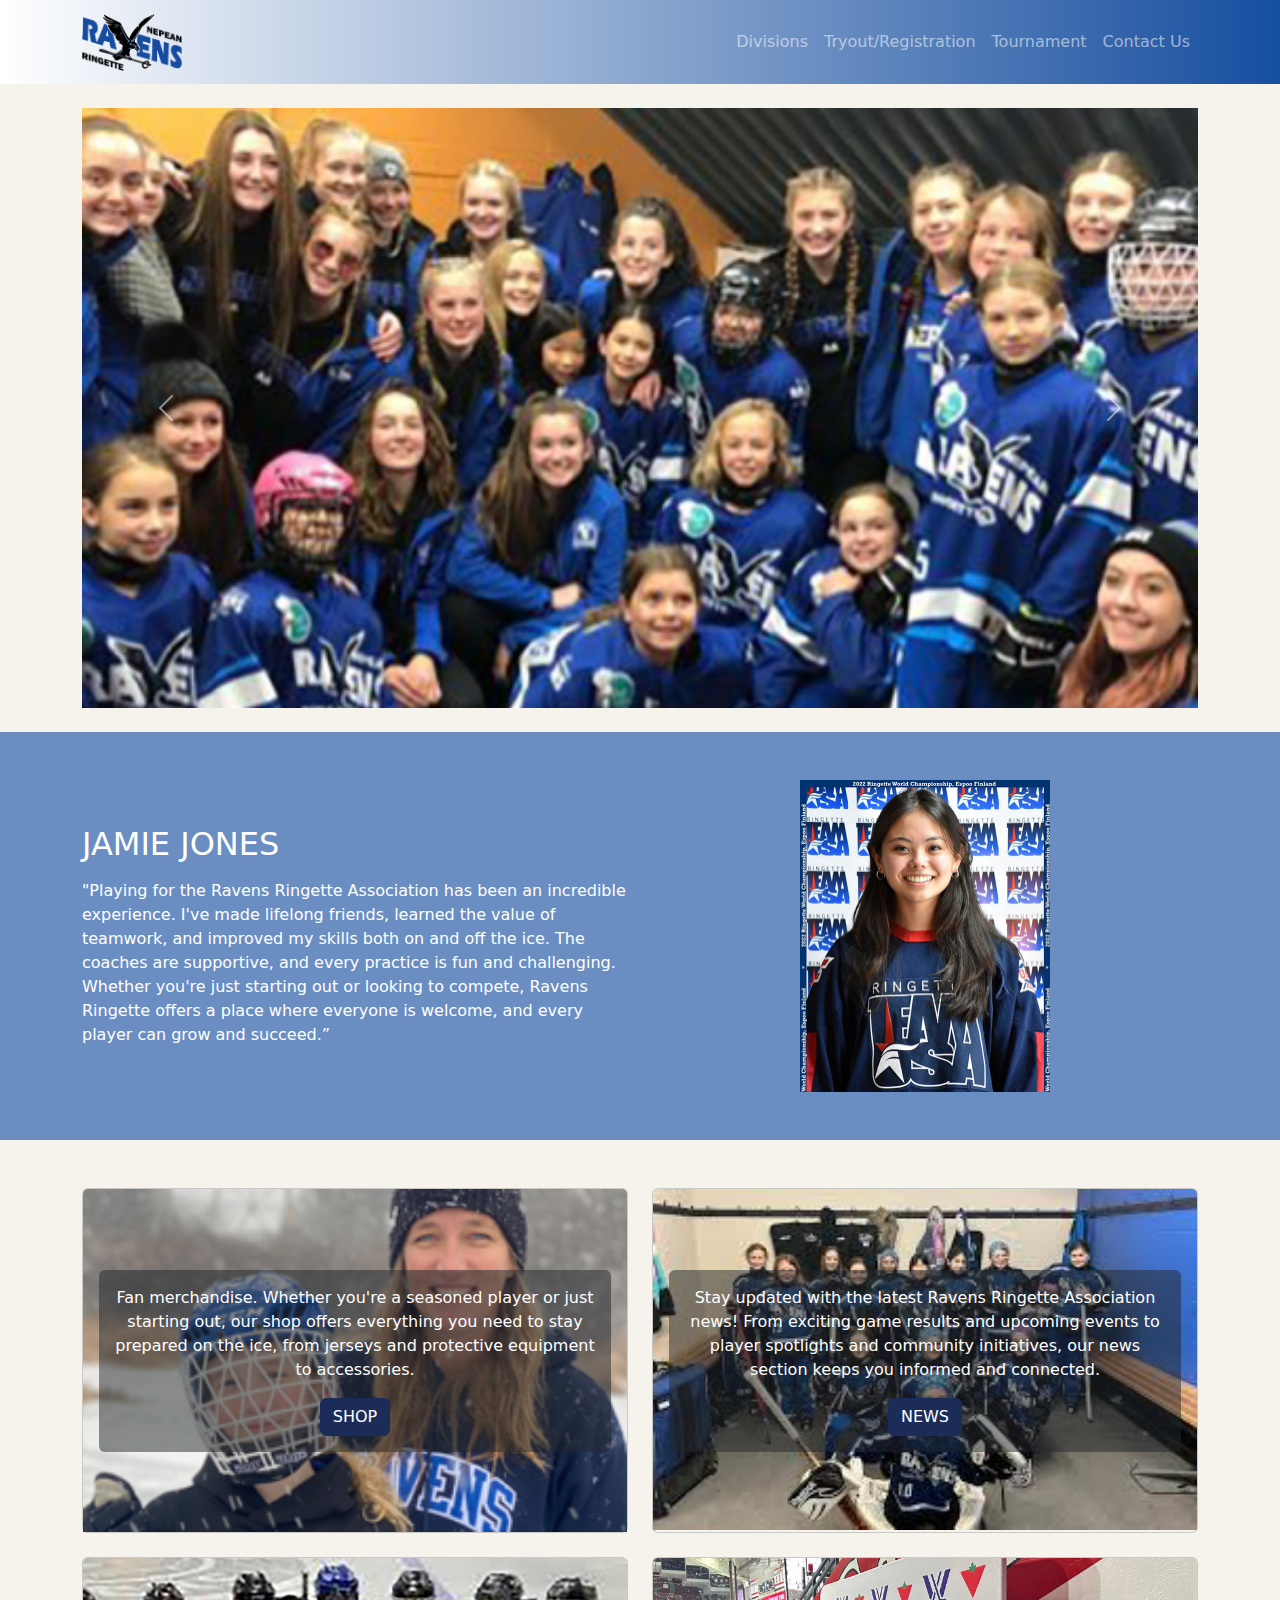
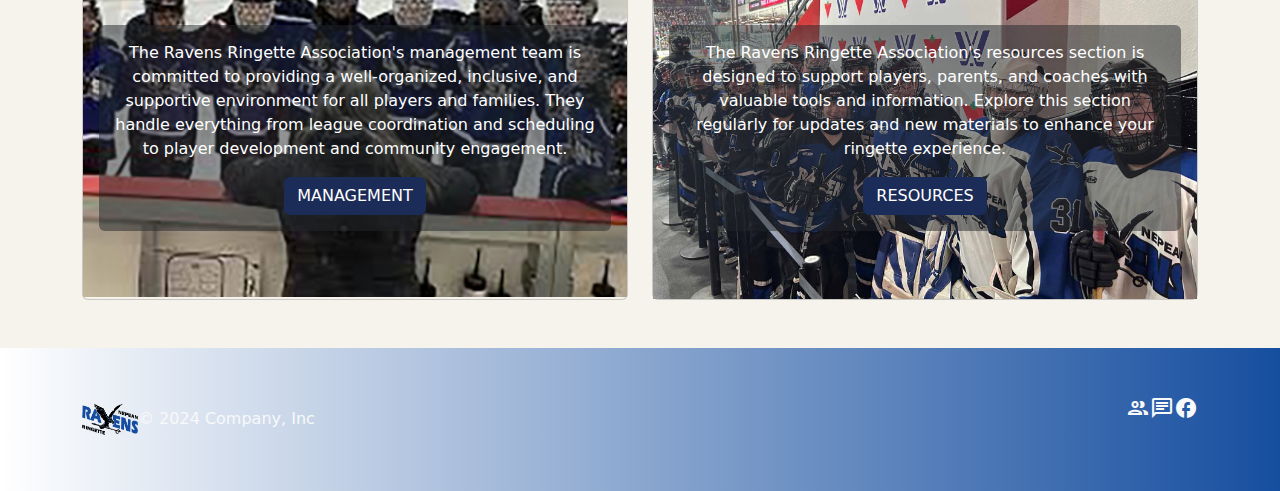
<file: index.html>
<!doctype html>
<html lang="en">
  <head>
    <meta charset="utf-8">
    <meta name="viewport" content="width=device-width, initial-scale=1">
    <title>Nepean Ringette</title>
    <link href="https://cdn.jsdelivr.net/npm/bootstrap@5.3.3/dist/css/bootstrap.min.css" rel="stylesheet" integrity="sha384-QWTKZyjpPEjISv5WaRU9OFeRpok6YctnYmDr5pNlyT2bRjXh0JMhjY6hW+ALEwIH" crossorigin="anonymous">

    <link rel="stylesheet" href="css/main.css">

    <link
    rel="stylesheet"
    href="https://cdnjs.cloudflare.com/ajax/libs/animate.css/4.1.1/animate.min.css"
  />
  </head>

  <body>

    <header class="header-footer-gradient">
        <nav class="navbar navbar-expand-lg navbar-dark">
            <div class="container">
               <a class="navbar-brand" href="#">
                  <img src="images/logo.png" class="img-fluid" alt="Nepean Ringette Logo" width="100" height="100" />
               </a>
               <button class="navbar-toggler" type="button" data-bs-toggle="collapse" data-bs-target="#navbarNav" aria-controls="navbarNav" aria-expanded="false" aria-label="Toggle navigation">
                  <span class="navbar-toggler-icon"></span>
               </button>
               <div class="collapse navbar-collapse" id="navbarNav">
                  <ul class="navbar-nav ms-auto">
                     <li class="nav-item"><a class="nav-link" href="pages/divisions.html">Divisions</a></li>
                     <li class="nav-item"><a class="nav-link" href="pages/team.html">Tryout/Registration</a></li>
                     <li class="nav-item"><a class="nav-link" href="pages/divisions.html">Tournament</a></li>
                     <li class="nav-item"><a class="nav-link" href="pages/team.html">Contact Us</a></li>
                  </ul>
                  
               </div>
            </div>
         </nav>
    </header>

    <main>
        


          <div class="container my-4">
            
            <div id="carouselLarge" class="carousel slide d-none d-lg-block" data-bs-ride="carousel" style="height: 600px;">
                <div class="carousel-inner h-100">
                    <div class="carousel-item active">
                        <img src="images/fun-divisions.jpeg" class="d-block w-100 h-100" style="object-fit: contain;" alt="fun divisions">
                    </div>
                    <div class="carousel-item">
                        <img src="images/u19-divisions.jpeg" class="d-block w-100 h-100" style="object-fit: contain;" alt="U19 divisions">
                    </div>
                    <div class="carousel-item">
                        <img src="images/u12-divisions.jpeg" class="d-block w-100 h-100" style="object-fit: contain;" alt="U12 divisions">
                    </div>
                </div>
                <button class="carousel-control-prev" type="button" data-bs-target="#carouselLarge" data-bs-slide="prev">
                    <span class="carousel-control-prev-icon" aria-hidden="true"></span>
                    <span class="visually-hidden">Previous</span>
                </button>
                <button class="carousel-control-next" type="button" data-bs-target="#carouselLarge" data-bs-slide="next">
                    <span class="carousel-control-next-icon" aria-hidden="true"></span>
                    <span class="visually-hidden">Next</span>
                </button>
            </div>
        
            
            <div id="carouselSmall" class="carousel slide d-lg-none" data-bs-ride="carousel" style="height: 300px;">
                <div class="carousel-inner h-100">
                    <div class="carousel-item active">
                        <img src="images/fun-divisions.jpeg" class="d-block w-100 h-100" style="object-fit: contain;" alt="fun divisions">
                    </div>
                    <div class="carousel-item">
                        <img src="images/u19-divisions.jpeg" class="d-block w-100 h-100" style="object-fit: contain;" alt="U19 divisions">
                    </div>
                    <div class="carousel-item">
                        <img src="images/u12-divisions.jpeg" class="d-block w-100 h-100" style="object-fit: contain;" alt="U12 divisions">
                    </div>
                </div>
                <button class="carousel-control-prev" type="button" data-bs-target="#carouselSmall" data-bs-slide="prev">
                    <span class="carousel-control-prev-icon" aria-hidden="true"></span>
                    <span class="visually-hidden">Previous</span>
                </button>
                <button class="carousel-control-next" type="button" data-bs-target="#carouselSmall" data-bs-slide="next">
                    <span class="carousel-control-next-icon" aria-hidden="true"></span>
                    <span class="visually-hidden">Next</span>
                </button>
            </div>
        </div>
        


          

        
        
        </div>


        
        

        
        <script src="https://cdn.jsdelivr.net/npm/bootstrap@5.3.3/dist/js/bootstrap.bundle.min.js" integrity="sha384-YvpcrYf0tY3lHB60NNkmXc5s9fDVZLESaAA55NDzOxhy9GkcIdslK1eN7N6jIeHz" crossorigin="anonymous"></script>



        

        <section class="py-5" style="background-color: var(--bs-btn-bg, #6B8EC2);">
          <div class="container">
              <div class="row d-flex align-items-center justify-content-center text-white">
                  
                  <div class="col-lg-6 text-center mb-4 mb-lg-0 order-lg-2">
                      <img class="img-fluid animate__animated animate__wobble" src="images/quote-nepean.jpeg" alt="player photo" style="max-width: 250px; height: auto;">
                  </div>
      
                  
                  <div class="col-lg-6 text-center text-lg-start order-lg-1">
                      <h2 class="mb-3 animate__animated animate__wobble">JAMIE JONES</h2>
                      <p class="mb-0 animate__animated animate__wobble">
                          "Playing for the Ravens Ringette Association has been an incredible experience. I've made lifelong friends, 
                          learned the value of teamwork, and improved my skills both on and off the ice. The coaches are supportive, and 
                          every practice is fun and challenging. Whether you're just starting out or looking to compete, Ravens Ringette 
                          offers a place where everyone is welcome, and every player can grow and succeed.”
                      </p>
                  </div>
              </div>
          </div>
      </section>


      

    <section class="py-5">
      <div class="container">
          <div class="row g-4">
             
              <div class="col-lg-6 col-md-12">
                  <div class="card h-100" style="max-height: 400px;">
                      <div class="card-img-container">
                          <img src="images/shop-nepean.png" class="card-img-top img-fluid" alt="Fan Merchandise">
                      </div>
                      <div class="card-img-overlay d-flex flex-column justify-content-center text-center">
                          <div class="bg-dark text-white bg-opacity-50 p-3 rounded">
                              <p class="card-text">
                                  Fan merchandise. Whether you're a seasoned player or just starting out, our shop offers everything you need to stay prepared on the ice, from jerseys and protective equipment to accessories.
                              </p>
                              <a href="#" class="btn btn-primary text-white" style="background-color: #1C2C59;">SHOP</a>
                          </div>
                      </div>
                  </div>
              </div>
  
              <div class="col-lg-6 col-md-12">
                  <div class="card h-100" style="max-height: 400px;">
                      <div class="card-img-container">
                          <img src="images/u10-divisions.jpeg" class="card-img-top img-fluid" alt="Ravens News">
                      </div>
                      <div class="card-img-overlay d-flex flex-column justify-content-center text-center">
                          <div class="bg-dark text-white bg-opacity-50 p-3 rounded">
                              <p class="card-text">
                                  Stay updated with the latest Ravens Ringette Association news! From exciting game results and upcoming events to player spotlights and community initiatives, our news section keeps you informed and connected.
                              </p>
                              <a href="#" class="btn btn-primary text-white" style="background-color: #1C2C59;">NEWS</a>
                          </div>
                      </div>
                  </div>
              </div>
  
              
              <div class="col-lg-6 col-md-12">
                  <div class="card h-100" style="max-height: 400px;">
                      <div class="card-img-container">
                          <img src="images/management-nepean.jpeg" class="card-img-top img-fluid" alt="Management">
                      </div>
                      <div class="card-img-overlay d-flex flex-column justify-content-center text-center">
                          <div class="bg-dark text-white bg-opacity-50 p-3 rounded">
                              <p class="card-text">
                                  The Ravens Ringette Association's management team is committed to providing a well-organized, inclusive, and supportive environment for all players and families. They handle everything from league coordination and scheduling to player development and community engagement.
                              </p>
                              <a href="#" class="btn btn-primary text-white" style="background-color: #1C2C59;">MANAGEMENT</a>
                          </div>
                      </div>
                  </div>
              </div>
  
              
              <div class="col-lg-6 col-md-12">
                  <div class="card h-100" style="max-height: 400px;">
                      <div class="card-img-container">
                          <img src="images/resources-nepean.jpeg" class="card-img-top img-fluid" alt="Resources">
                      </div>
                      <div class="card-img-overlay d-flex flex-column justify-content-center text-center">
                          <div class="bg-dark text-white bg-opacity-50 p-3 rounded">
                              <p class="card-text">
                                  The Ravens Ringette Association's resources section is designed to support players, parents, and coaches with valuable tools and information. Explore this section regularly for updates and new materials to enhance your ringette experience.
                              </p>
                              <a href="#" class="btn btn-primary text-white" style="background-color: #1C2C59;">RESOURCES</a>
                          </div>
                      </div>
                  </div>
              </div>
          </div>
      </div>
  </section>
  
      






    </main>




    <footer class="header-footer-gradient text-light py-5">
        <div class="container">
          <div class="d-flex align-items-center justify-content-between">
            <div class="align-items-center d-flex">
              <a href="/">
                <img src="images/logo.png" alt="Logo" width="56" height="auto">
              </a>
              <span>&copy; 2024 Company, Inc</span>
            </div>
        
            <ul class="d-flex list-unstyled">
              <li><span class="material-icons-outlined">people</span></li>
              <li><span class="material-icons-outlined">chat</span></li>
              <li><span class="material-icons-outlined">facebook</span></li>
            </ul>
          </div>    
        </div>
      </footer>












  </body>
</html>
</file>
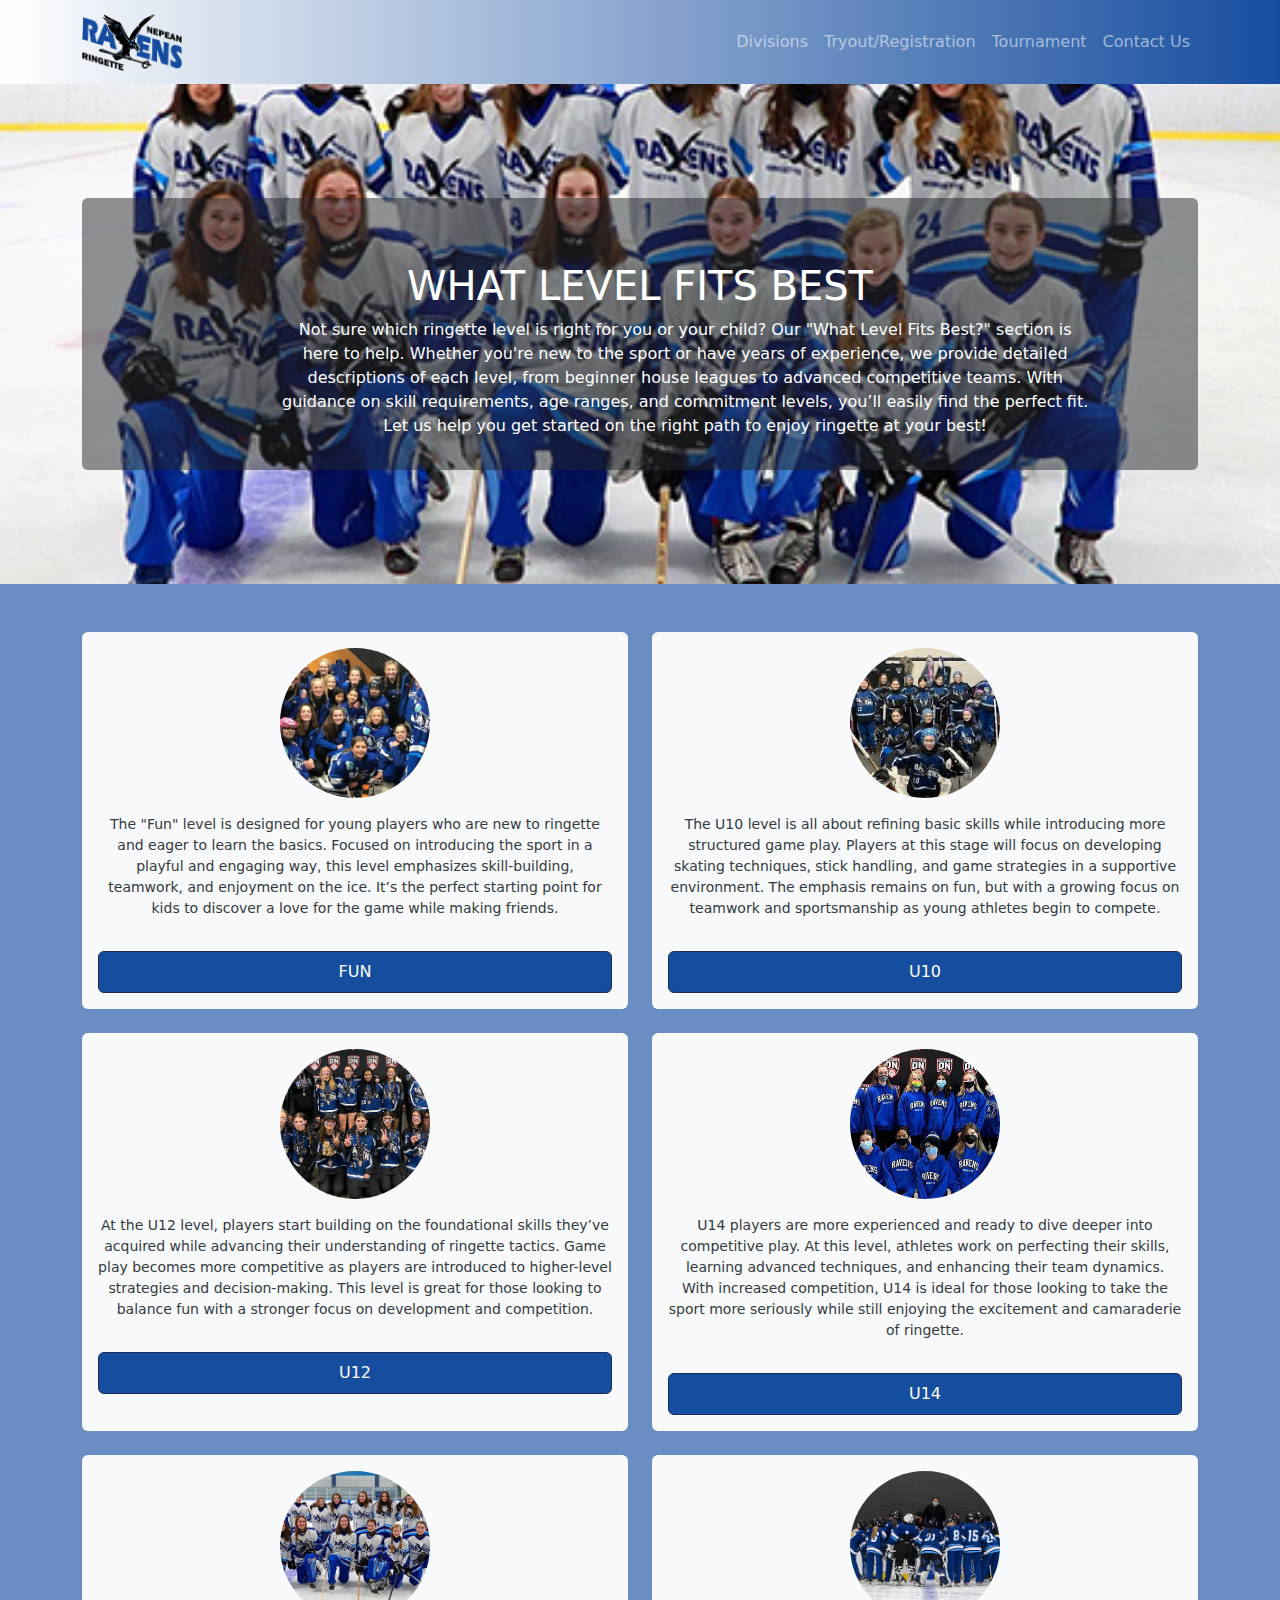
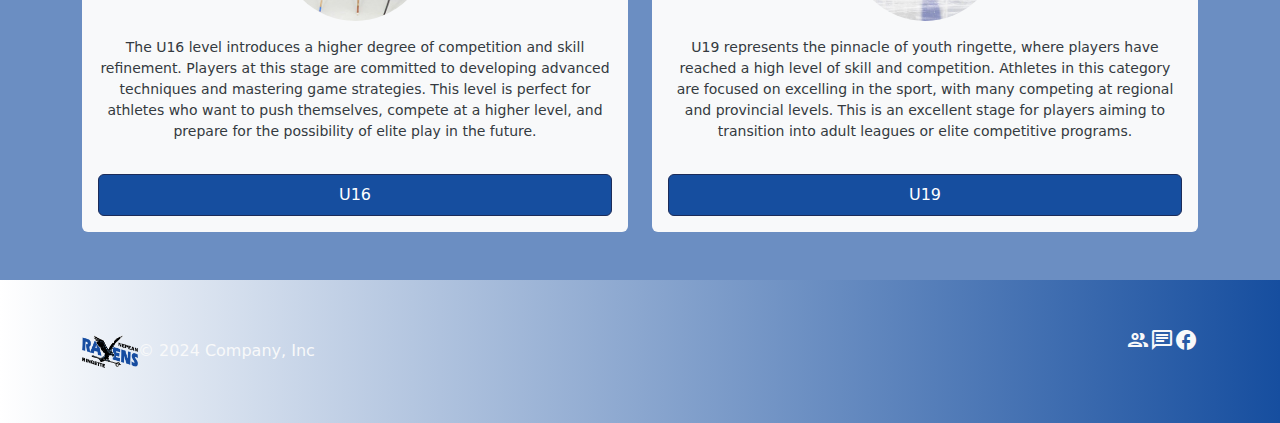
<file: pages/divisions.html>
<!DOCTYPE html>
<html lang="en">
    <head>
        <meta charset="utf-8">
        <meta name="viewport" content="width=device-width, initial-scale=1">
        <title>Nepean Ringette</title>
        <link href="https://cdn.jsdelivr.net/npm/bootstrap@5.3.3/dist/css/bootstrap.min.css" rel="stylesheet" integrity="sha384-QWTKZyjpPEjISv5WaRU9OFeRpok6YctnYmDr5pNlyT2bRjXh0JMhjY6hW+ALEwIH" crossorigin="anonymous">
    
        <link rel="stylesheet" href="../css/main.css">
    </head>


    <body>
        <header class="header-footer-gradient">
            <nav class="navbar navbar-expand-lg navbar-dark">
                <div class="container">
                   <a class="navbar-brand" href="../index.html">
                      <img src="../images/logo.png" class="img-fluid" alt="Nepean Ringette Logo" width="100" height="100" />
                   </a>
                   <button class="navbar-toggler" type="button" data-bs-toggle="collapse" data-bs-target="#navbarNav" aria-controls="navbarNav" aria-expanded="false" aria-label="Toggle navigation">
                      <span class="navbar-toggler-icon"></span>
                   </button>
                   <div class="collapse navbar-collapse" id="navbarNav">
                      <ul class="navbar-nav ms-auto">
                         <li class="nav-item"><a class="nav-link" href="../pages/divisions.html">Divisions</a></li>
                         <li class="nav-item"><a class="nav-link" href="../pages/divisions.html">Tryout/Registration</a></li>
                         <li class="nav-item"><a class="nav-link" href="../pages/team.html">Tournament</a></li>
                         <li class="nav-item"><a class="nav-link" href="../pages/team.html">Contact Us</a></li>
                      </ul>
                      
                   </div>
                </div>
             </nav>
        </header>

        <section id="hero" class="d-flex align-items-center text-center">
          <div class="container">

            <div class="bg-dark text-white bg-opacity-50 p-3 rounded">
              <h1 class="text-wrap mt-5">WHAT LEVEL FITS BEST</h1>
              <p class="col-9 offset-2">
                Not sure which ringette level is right for you or your child? Our "What Level Fits Best?" section is here to help. Whether you're new to the sport or have years of experience, we provide detailed descriptions of each level, from beginner house leagues to advanced competitive teams. With guidance on skill requirements, age ranges, and commitment levels, you’ll easily find the perfect fit. Let us help you get started on the right path to enjoy ringette at your best!
              </p>
              
            </div>

         </div>


        </section>







        <section class="py-5" style="background-color: var(--bs-btn-bg, #6B8EC2)">
          <div class="container align-items-center">
              <div class="row g-4">
                  

                  <div class="col-lg-6 col-md-12">
                    <div class="card h-100 text-center p-3" style="max-height: 400px; background-color: #f8f9fa; border: none;">
                        
                        <div class="d-flex justify-content-center">
                            <img src="../images/fun-divisions.jpeg" 
                                 class="rounded-circle img-fluid" 
                                 alt="Fan Merchandise" 
                                 style="width: 150px; height: 150px; object-fit: cover;">
                        </div>
                
                        
                        <p class="card-text mt-3" style="font-size: 14px; color: #343a40;">
                            The "Fun" level is designed for young players who are new to ringette and eager to learn the basics. 
                            Focused on introducing the sport in a playful and engaging way, this level emphasizes skill-building, 
                            teamwork, and enjoyment on the ice. It’s the perfect starting point for kids to discover a love for 
                            the game while making friends.
                        </p>
                
                        
                        <a href="../pages/team.html" 
                           class="btn btn-primary text-white mt-3" 
                           style="background-color: #164E9F; padding: 0.5rem 1.5rem;">
                           FUN
                        </a>
                    </div>
                </div>
                
      
                  
                  <div class="col-lg-6 col-md-12">
                    <div class="card h-100 text-center p-3" style="max-height: 400px; background-color: #f8f9fa; border: none;">
                        
                        <div class="d-flex justify-content-center">
                            <img src="../images/u10-divisions.jpeg" 
                                 class="rounded-circle img-fluid" 
                                 alt="Fan Merchandise" 
                                 style="width: 150px; height: 150px; object-fit: cover;">
                        </div>
                
                        
                        <p class="card-text mt-3" style="font-size: 14px; color: #343a40;">
                          The U10 level is all about refining basic skills while introducing more structured game play. Players at this stage will focus on developing skating techniques, stick handling, and game strategies in a supportive environment. The emphasis remains on fun, but with a growing focus on teamwork and sportsmanship as young athletes begin to compete.
                        </p>
                
                        
                        <a href="../pages/team.html" 
                           class="btn btn-primary text-white mt-3" 
                           style="background-color: #164E9F; padding: 0.5rem 1.5rem;">
                           U10
                        </a>
                    </div>
                </div>
      
                  
                  <div class="col-lg-6 col-md-12">
                    <div class="card h-100 text-center p-3" style="max-height: 400px; background-color: #f8f9fa; border: none;">
                        
                        <div class="d-flex justify-content-center">
                            <img src="../images/u12-divisions.jpeg" 
                                 class="rounded-circle img-fluid" 
                                 alt="Fan Merchandise" 
                                 style="width: 150px; height: 150px; object-fit: cover;">
                        </div>
                
                      
                        <p class="card-text mt-3" style="font-size: 14px; color: #343a40;">
                          At the U12 level, players start building on the foundational skills they’ve acquired while advancing their understanding of ringette tactics. Game play becomes more competitive as players are introduced to higher-level strategies and decision-making. This level is great for those looking to balance fun with a stronger focus on development and competition.                        </p>
                
                        
                        <a href="../pages/team.html"
                           class="btn btn-primary text-white mt-3" 
                           style="background-color: #164E9F; padding: 0.5rem 1.5rem;">
                           U12
                        </a>
                    </div>
                </div>
      
                  
                  <div class="col-lg-6 col-md-12">
                    <div class="card h-100 text-center p-3" style="max-height: 400px; background-color: #f8f9fa; border: none;">
                      
                        <div class="d-flex justify-content-center">
                            <img src="../images/u14-divisions.jpeg" 
                                 class="rounded-circle img-fluid" 
                                 alt="Fan Merchandise" 
                                 style="width: 150px; height: 150px; object-fit: cover;">
                        </div>
                
                       
                        <p class="card-text mt-3" style="font-size: 14px; color: #343a40;">
                          U14 players are more experienced and ready to dive deeper into competitive play. At this level, athletes work on perfecting their skills, learning advanced techniques, and enhancing their team dynamics. With increased competition, U14 is ideal for those looking to take the sport more seriously while still enjoying the excitement and camaraderie of ringette.                       
                        </p>
                
                        <a href="../pages/team.html"
                           class="btn btn-primary text-white mt-3" 
                           style="background-color: #164E9F; padding: 0.5rem 1.5rem;">
                           U14
                        </a>
                    </div>
                </div>


                <div class="col-lg-6 col-md-12">
                  <div class="card h-100 text-center p-3" style="max-height: 400px; background-color: #f8f9fa; border: none;">
                      
                      <div class="d-flex justify-content-center">
                          <img src="../images/u16-divisions.jpeg" 
                               class="rounded-circle img-fluid" 
                               alt="Fan Merchandise" 
                               style="width: 150px; height: 150px; object-fit: cover;">
                      </div>
              
                     
                      <p class="card-text mt-3" style="font-size: 14px; color: #343a40;">
                        The U16 level introduces a higher degree of competition and skill refinement. Players at this stage are committed to developing advanced techniques and mastering game strategies. This level is perfect for athletes who want to push themselves, compete at a higher level, and prepare for the possibility of elite play in the future.                      
                      </p>
              
                      
                      <a href="../pages/team.html"
                         class="btn btn-primary text-white mt-3" 
                         style="background-color: #164E9F; padding: 0.5rem 1.5rem;">
                         U16
                      </a>
                  </div>
              </div>

              <div class="col-lg-6 col-md-12">
                  <div class="card h-100 text-center p-3" style="max-height: 400px; background-color: #f8f9fa; border: none;">
                     
                      <div class="d-flex justify-content-center">
                          <img src="../images/u19-divisions.jpeg" 
                               class="rounded-circle img-fluid" 
                               alt="Fan Merchandise" 
                               style="width: 150px; height: 150px; object-fit: cover;">
                      </div>
              
                
                      <p class="card-text mt-3" style="font-size: 14px; color: #343a40;">
                        U19 represents the pinnacle of youth ringette, where players have reached a high level of skill and competition. Athletes in this category are focused on excelling in the sport, with many competing at regional and provincial levels. This is an excellent stage for players aiming to transition into adult leagues or elite competitive programs.                     
                      </p>
              
                     
                      <a href="../pages/team.html" 
                         class="btn btn-primary text-white mt-3" 
                         style="background-color: #164E9F; padding: 0.5rem 1.5rem;">
                         U19
                      </a>
                  </div>
              </div>







              </div>
          </div>
      </section>











        <footer class="header-footer-gradient text-light py-5">
            <div class="container">
              <div class="d-flex align-items-center justify-content-between">
                <div class="align-items-center d-flex">
                  <a href="/">
                    <img src="../images/logo.png" alt="Logo" width="56" height="auto">
                  </a>
                  <span>&copy; 2024 Company, Inc</span>
                </div>
            
                <ul class="d-flex list-unstyled">
                  <li><span class="material-icons-outlined">people</span></li>
                  <li><span class="material-icons-outlined">chat</span></li>
                  <li><span class="material-icons-outlined">facebook</span></li>
                </ul>
              </div>    
            </div>
          </footer>




    
    </body>
</html>
</file>
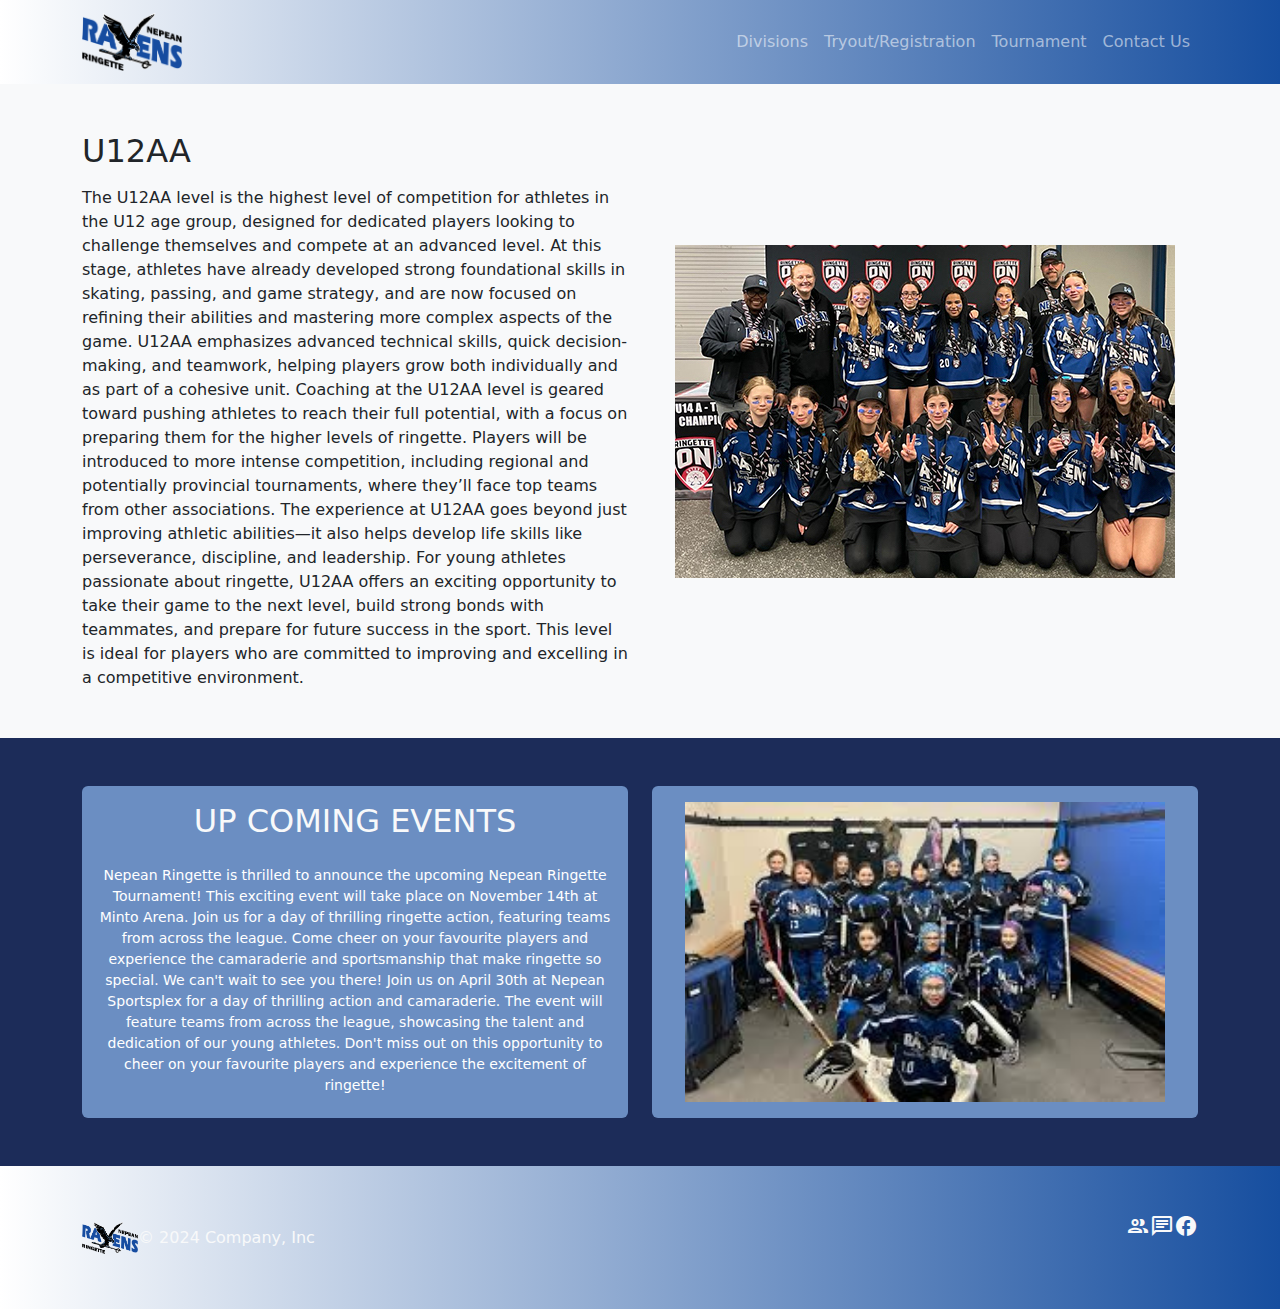
<file: pages/team.html>
<!DOCTYPE html>
<html lang="en">
    <head>
        <meta charset="utf-8">
        <meta name="viewport" content="width=device-width, initial-scale=1">
        <title>Nepean Ringette</title>
        <link href="https://cdn.jsdelivr.net/npm/bootstrap@5.3.3/dist/css/bootstrap.min.css" rel="stylesheet" integrity="sha384-QWTKZyjpPEjISv5WaRU9OFeRpok6YctnYmDr5pNlyT2bRjXh0JMhjY6hW+ALEwIH" crossorigin="anonymous">
    
        <link rel="stylesheet" href="../css/main.css">
    </head>


    <body>
        <header class="header-footer-gradient">
            <nav class="navbar navbar-expand-lg navbar-dark">
                <div class="container">
                   <a class="navbar-brand" href="../index.html">
                      <img src="../images/logo.png" class="img-fluid" alt="Nepean Ringette Logo" width="100" height="100" />
                   </a>
                   <button class="navbar-toggler" type="button" data-bs-toggle="collapse" data-bs-target="#navbarNav" aria-controls="navbarNav" aria-expanded="false" aria-label="Toggle navigation">
                      <span class="navbar-toggler-icon"></span>
                   </button>
                   <div class="collapse navbar-collapse" id="navbarNav">
                      <ul class="navbar-nav ms-auto">
                         <li class="nav-item"><a class="nav-link" href="../pages/divisions.html">Divisions</a></li>
                         <li class="nav-item"><a class="nav-link" href="../pages/divisions.html">Tryout/Registration</a></li>
                         <li class="nav-item"><a class="nav-link" href="../pages/team.html">Tournament</a></li>
                         <li class="nav-item"><a class="nav-link" href="../pages/team.html">Contact Us</a></li>
                      </ul>
                      
                   </div>
                </div>
             </nav>
        </header>




        <section class="py-5" style="background-color: var(--bs-btn-bg, #f8f9fa);">
          <div class="container">
              <div class="row d-flex align-items-center justify-content-center">
                  
                  <div class="col-lg-6 text-center mb-4 mb-lg-0 order-lg-2">
                      <img class="img-fluid" src="../images/u12-divisions.jpeg" alt="player photo" style="max-width: 600px; height: auto;">
                  </div>
      
                  
                  <div class="col-lg-6 text-center text-lg-start order-lg-1">
                      <h2 class="mb-3">U12AA</h2>
                      <p class="mb-0">
                        The U12AA level is the highest level of competition for athletes in the U12 age group, designed for dedicated players looking to challenge themselves and compete at an advanced level. At this stage, athletes have already developed strong foundational skills in skating, passing, and game strategy, and are now focused on refining their abilities and mastering more complex aspects of the game. U12AA emphasizes advanced technical skills, quick decision-making, and teamwork, helping players grow both individually and as part of a cohesive unit.
                        Coaching at the U12AA level is geared toward pushing athletes to reach their full potential, with a focus on preparing them for the higher levels of ringette. Players will be introduced to more intense competition, including regional and potentially provincial tournaments, where they’ll face top teams from other associations.
                        The experience at U12AA goes beyond just improving athletic abilities—it also helps develop life skills like perseverance, discipline, and leadership. For young athletes passionate about ringette, U12AA offers an exciting opportunity to take their game to the next level, build strong bonds with teammates, and prepare for future success in the sport. This level is ideal for players who are committed to improving and excelling in a competitive environment.
                      </p>
                  </div>
              </div>
          </div>
        </section>


        <section class="py-5" style="background-color: var(--bs-secondary)">


          <div class="container align-items-center">
            <div class="row g-4">
                

                <div class="col-lg-6 col-md-12">
                  <div class="card h-100 text-center p-3" style="max-height: 400px; background-color: #6B8EC2; border: none;">
                    
              
                      <h2 class="text-light">UP COMING EVENTS</h2>
                    
                    <p class="card-text mt-3" style="font-size: 14px; color: #ffffff;">
                        Nepean Ringette is thrilled to announce the upcoming Nepean Ringette Tournament! This exciting event will take place on November 14th at Minto Arena. Join us for a day of thrilling ringette action, featuring teams from across the league. Come cheer on your favourite players and experience the camaraderie and sportsmanship that make ringette so special. We can't wait to see you there! Join us on April 30th at Nepean Sportsplex for a day of thrilling action and camaraderie. The event will feature teams from across the league, showcasing the talent and dedication of our young athletes. Don't miss out on this opportunity to cheer on your favourite players and experience the excitement of ringette!
                      </p>
              
                    
                  </div>
              </div>
              
    
             
                <div class="col-lg-6 col-md-12">
                  <div class="card h-100 text-center p-3" style="max-height: 400px; background-color: #6B8EC2; border: none;">
                      
                      <div class="d-flex justify-content-center">
                          <img src="../images/u10-divisions.jpeg" style="height: 300px;" >
                      </div>
              
                      
                  </div>
              </div>
    
                
    
               


              

            







            </div>
        </div>
    </section>


        







        <footer class="header-footer-gradient text-light py-5">
            <div class="container">
              <div class="d-flex align-items-center justify-content-between">
                <div class="align-items-center d-flex">
                  <a href="/">
                    <img src="../images/logo.png" alt="Logo" width="56" height="auto">
                  </a>
                  <span>&copy; 2024 Company, Inc</span>
                </div>
            
                <ul class="d-flex list-unstyled">
                  <li><span class="material-icons-outlined">people</span></li>
                  <li><span class="material-icons-outlined">chat</span></li>
                  <li><span class="material-icons-outlined">facebook</span></li>
                </ul>
              </div>    
            </div>
          </footer>




    
    </body>
</html>
</file>
<file: css/main.css>
@import url('https://fonts.googleapis.com/css2?family=Cabin:wght@400;500;700&display=swap');

@import url("https://fonts.googleapis.com/icon?family=Material+Icons+Outlined");



:root {
    --bs-primary-color1: #ffffff; /* First color for the gradient */
    --bs-primary-color2: #164e9f; /* Second color for the gradient */
    --bs-secondary: #1C2C59;
    --bs-light: #f6f3ed;
    --bs-body-bg: #f6f3ed;
}


#hero {
    height: 500px;
    background-color: #E4E6DB;
    background-image: url(../images/u16-divisions.jpeg);
    background-repeat: no-repeat;
    background-position: center;
    background-size: cover;
    
}


.header-footer-gradient {
    background: linear-gradient(90deg, var(--bs-primary-color1), var(--bs-primary-color2));
}

.btn-primary {
    --bs-btn-color: #f6f3ed;
    --bs-btn-bg: #6B8EC2;
    --bs-btn-border-color: #1C2C59;
    --bs-btn-hover-color: #f6f3ed;
}
</file>
